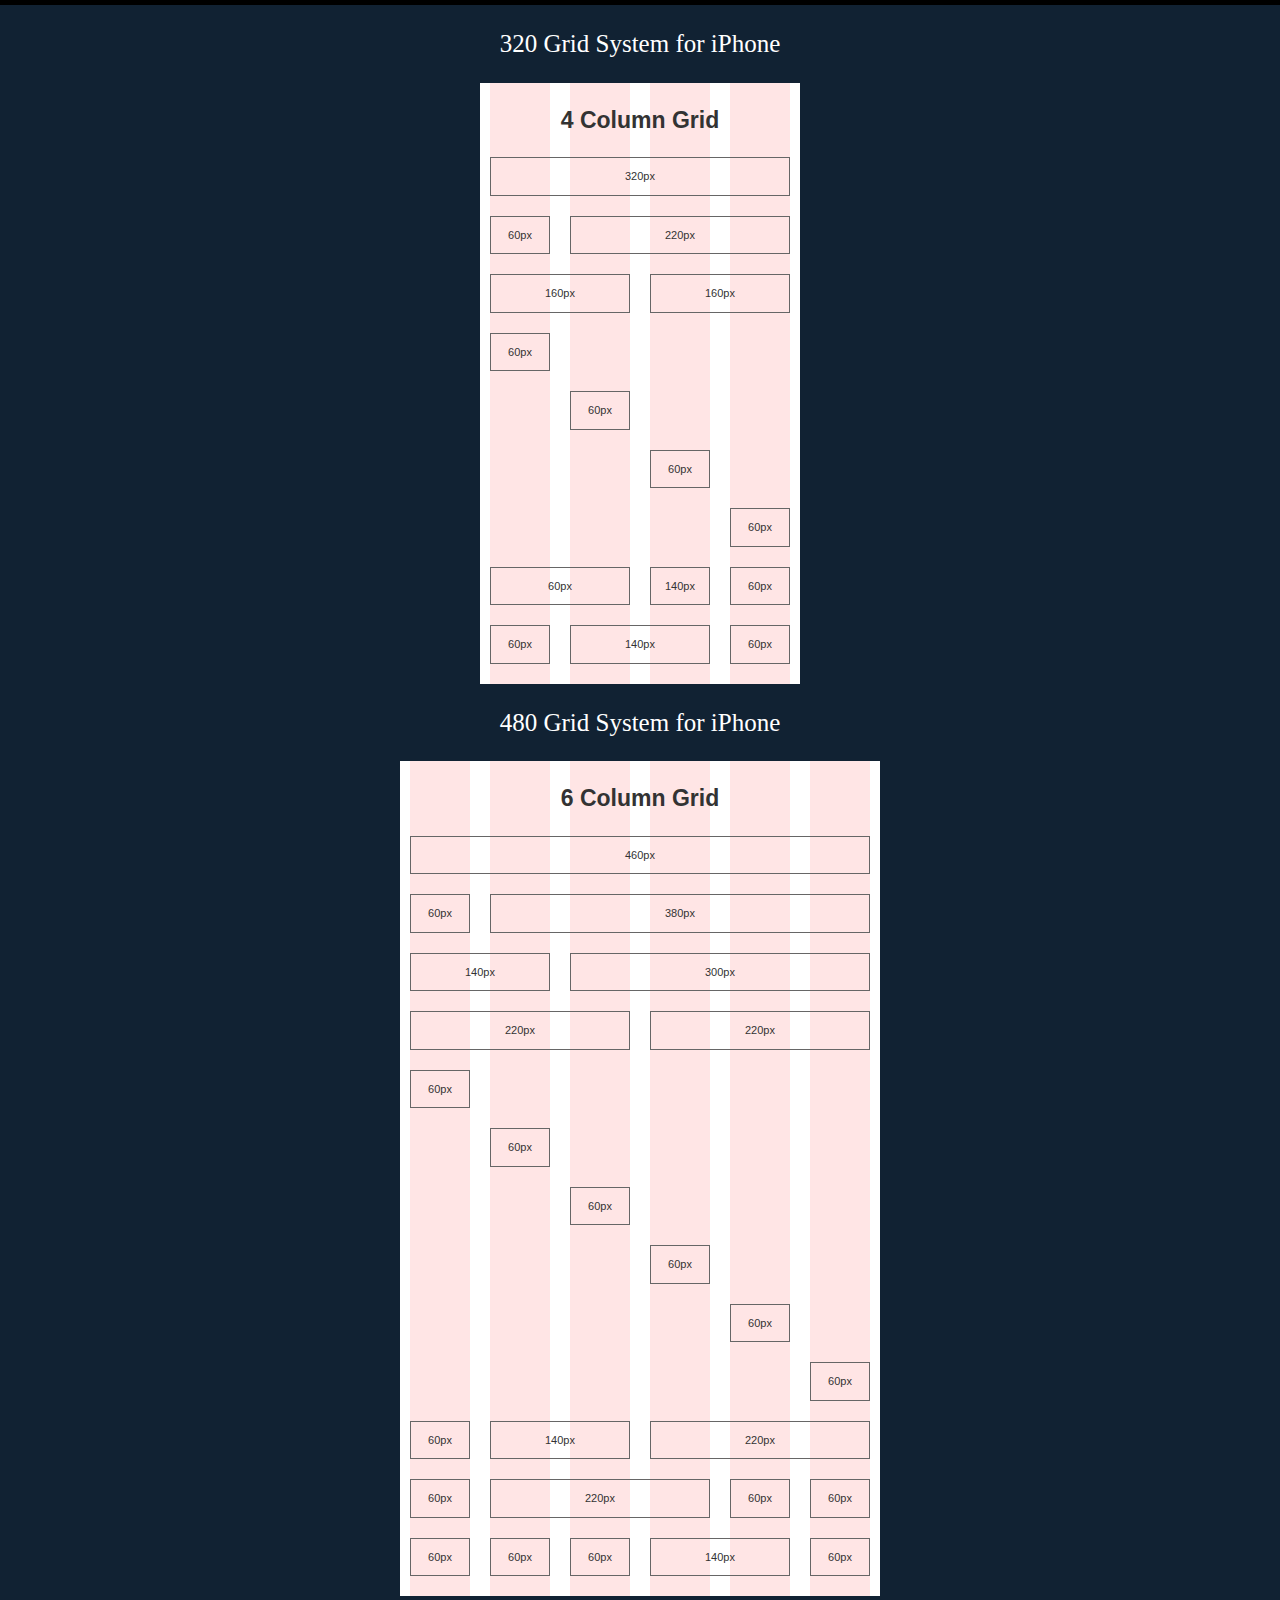
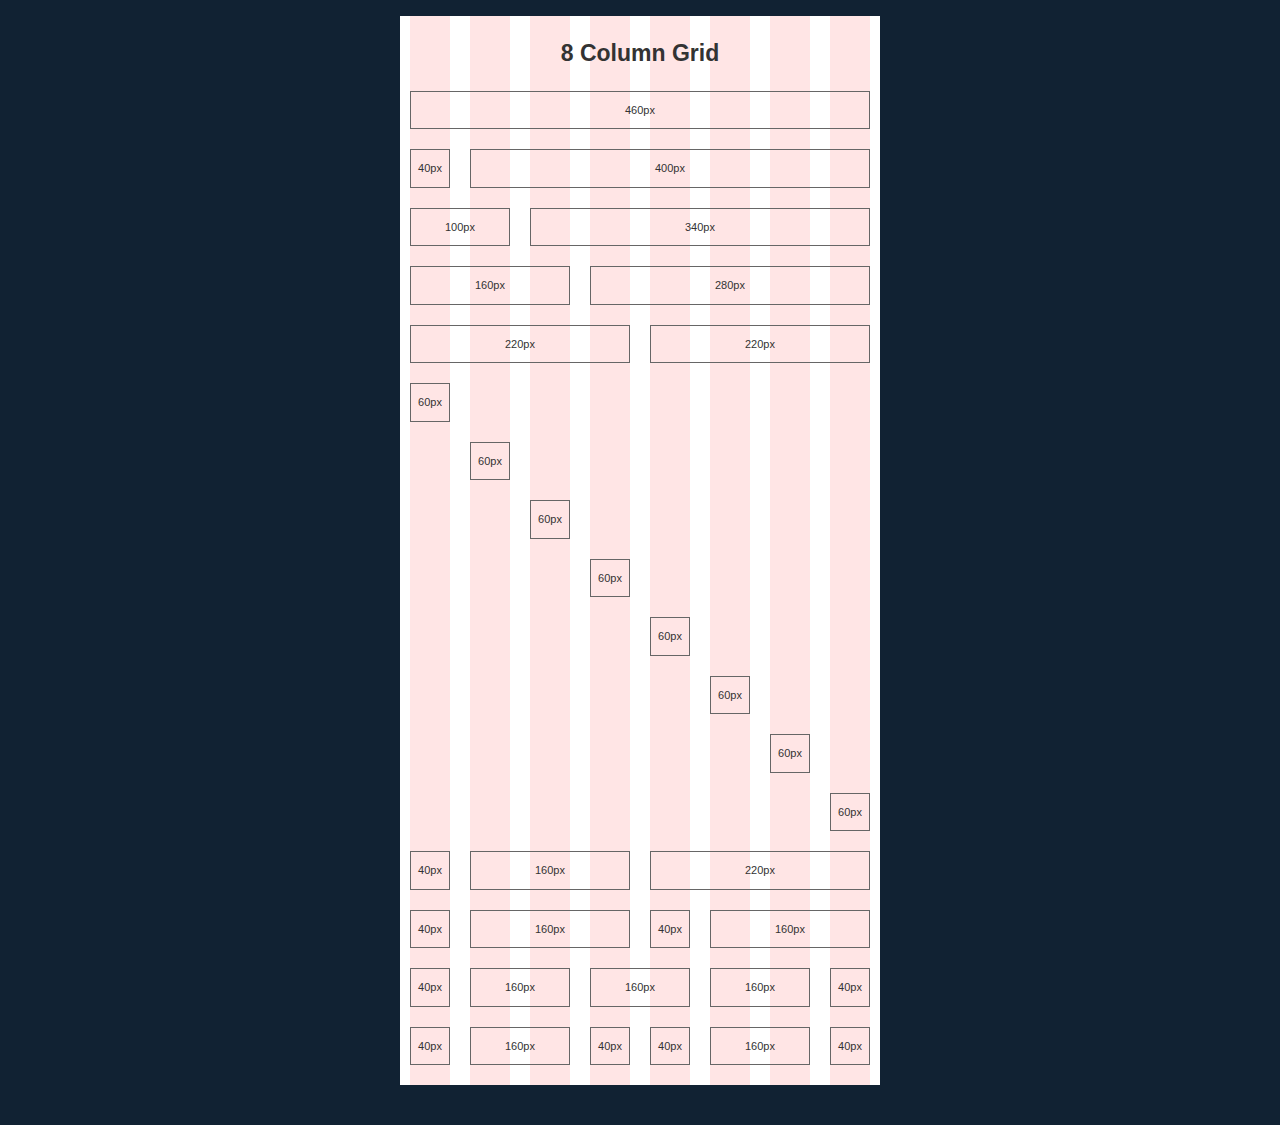
<file: demo.html>
<!DOCTYPE html PUBLIC "-//W3C//DTD XHTML 1.0 Strict//EN" "http://www.w3.org/TR/xhtml1/DTD/xhtml1-strict.dtd">
<html xmlns="http://www.w3.org/1999/xhtml" xml:lang="en" lang="en">
<head>
<meta http-equiv="content-type" content="text/html; charset=utf-8" />
<title>320/480 Grid System for iPhone &mdash; Demo</title>
<link rel="stylesheet" type="text/css" media="all" href="css/reset.css" />
<link rel="stylesheet" type="text/css" media="all" href="css/text.css" />
<link rel="stylesheet" type="text/css" media="all" href="css/320.css" />
<link rel="stylesheet" type="text/css" media="all" href="css/480.css" />
<style type="text/css" media="all">

body
{
	background: #123;
	border-top: 5px solid #000;
	color: #333;
	font-size: 11px;
	padding: 20px 0 40px;
}

a
{
	color: #fff;
	text-decoration: none;
}

a:hover
{
	text-decoration: underline;
}

h1
{
	font-family: Georgia, serif;
	font-weight: normal;
	text-align: center;
}

h2
{
	padding: 20px 0 0;
	text-align: center;
}

p
{
	border: 1px solid #666;
	overflow: hidden;
	padding: 10px 0;
	text-align: center;
}

.container_4,
.container_6
{
	background: #fff url(img/12_col.gif) repeat-y;
	margin-bottom: 20px;
}

.container_8
{
	background: #fff url(img/16_col.gif) repeat-y;
}

</style>
</head>
<body>
<h1>
	<a href="http://homepage.mac.com/digdog/iphone.gs/">320 Grid System for iPhone</a>
</h1>
<div class="container_4">
	<h2>
		4 Column Grid
	</h2>
	<div class="grid_4">
		<p>
			320px
		</p>
	</div>
	<!-- end .grid_4 -->
	<div class="clear">&nbsp;</div>
	<div class="grid_1">
		<p>
			60px
		</p>
	</div>
	<!-- end .grid_1 -->
	<div class="grid_3">
		<p>
			220px
		</p>
	</div>
	<!-- end .grid_3 -->
	<div class="clear">&nbsp;</div>
	<div class="grid_2">
		<p>
			160px
		</p>
	</div>
	<!-- end .grid_2 -->
	<div class="grid_2">
		<p>
			160px
		</p>
	</div>
	<!-- end .grid_2 -->
	<div class="clear">&nbsp;</div>
	<div class="grid_1 suffix_3">
		<p>
			60px
		</p>
	</div>
	<!-- end .grid_1.suffix_3 -->
	<div class="clear">&nbsp;</div>
	<div class="grid_1 prefix_1 suffix_2">
		<p>
			60px
		</p>
	</div>
	<!-- end .grid_1.prefix_1.suffix_2 -->
	<div class="clear">&nbsp;</div>
	<div class="grid_1 prefix_2 suffix_1">
		<p>
			60px
		</p>
	</div>
	<!-- end .grid_1.prefix_2.suffix_1 -->
	<div class="clear">&nbsp;</div>
	<div class="grid_1 prefix_3">
		<p>
			60px
		</p>
	</div>
	<!-- end .grid_1.prefix_3 -->
	<div class="clear">&nbsp;</div>
	<div class="grid_4">
		<div class="grid_2 alpha">
			<p>
				60px
			</p>
		</div>
		<!-- end .grid_2.alpha -->
		<div class="grid_1">
			<p>
				140px
			</p>
		</div>
		<!-- end .grid_1 -->
		<div class="grid_1 omega">
			<p>
				60px
			</p>
		</div>
		<!-- end .grid_1.omega -->
		<div class="clear">&nbsp;</div>
		<div class="grid_1 alpha">
			<p>
				60px
			</p>
		</div>
		<!-- end .grid_1.alpha -->
		<div class="grid_2">
			<p>
				140px
			</p>
		</div>
		<!-- end .grid_2 -->
		<div class="grid_1 omega">
			<p>
				60px
			</p>
		</div>
		<!-- end .grid_1.omega -->
		<div class="clear">&nbsp;</div>
	</div>
	<!-- end .grid_4 -->
	<div class="clear">&nbsp;</div>
</div>
<!-- end .container_4 -->
<h1>
	<a href="http://homepage.mac.com/digdog/iphone.gs/">480 Grid System for iPhone</a>
</h1>
<div class="container_6">
	<h2>
		6 Column Grid
	</h2>
	<div class="grid_6">
		<p>
			460px
		</p>
	</div>
	<!-- end .grid_6 -->
	<div class="clear">&nbsp;</div>	
	<div class="grid_1">
		<p>
			60px
		</p>
	</div>
	<!-- end .grid_1 -->
	<div class="grid_5">
		<p>
			380px
		</p>
	</div>
	<!-- end .grid_5 -->
	<div class="clear">&nbsp;</div>	
	<div class="grid_2">
		<p>
			140px
		</p>
	</div>
	<!-- end .grid_2 -->
	<div class="grid_4">
		<p>
			300px
		</p>
	</div>
	<!-- end .grid_4 -->
	<div class="clear">&nbsp;</div>	
	<div class="grid_3">
		<p>
			220px
		</p>
	</div>
	<!-- end .grid_3 -->
	<div class="grid_3">
		<p>
			220px
		</p>
	</div>
	<!-- end .grid_3 -->
	<div class="clear">&nbsp;</div>
	<div class="grid_1 suffix_5">
		<p>
			60px
		</p>
	</div>
	<!-- end .grid_1.suffix_5 -->
	<div class="clear">&nbsp;</div>
	<div class="grid_1 prefix_1 suffix_4">
		<p>
			60px
		</p>
	</div>
	<!-- end .grid_1.prefix_1.suffix_4 -->
	<div class="clear">&nbsp;</div>
	<div class="grid_1 prefix_2 suffix_3">
		<p>
			60px
		</p>
	</div>
	<!-- end .grid_1.prefix_2.suffix_3 -->
	<div class="clear">&nbsp;</div>
	<div class="grid_1 prefix_3 suffix_2">
		<p>
			60px
		</p>
	</div>
	<!-- end .grid_1.prefix_3.suffix_2 -->
	<div class="clear">&nbsp;</div>
	<div class="grid_1 prefix_4 suffix_1">
		<p>
			60px
		</p>
	</div>
	<!-- end .grid_1.prefix_4.suffix_1 -->
	<div class="clear">&nbsp;</div>
	<div class="grid_1 prefix_5">
		<p>
			60px
		</p>
	</div>
	<!-- end .grid_1.prefix_5 -->
	<div class="clear">&nbsp;</div>
	<div class="grid_6">
		<div class="grid_1 alpha">
			<p>
				60px
			</p>
		</div>
		<!-- end .grid_1.alpha -->
		<div class="grid_2">
			<p>
				140px
			</p>
		</div>
		<!-- end .grid_2 -->
		<div class="grid_3 omega">
			<p>
				220px
			</p>
		</div>
		<!-- end .grid_3.alpha -->
    </div>
	<!-- end .grid_6 -->    	
	<div class="clear">&nbsp;</div>
	<div class="grid_6">
		<div class="grid_1 alpha">
			<p>
				60px
			</p>
		</div>
		<!-- end .grid_1.alpha -->
 		<div class="grid_3">
			<p>
				220px
			</p>
		</div>
		<!-- end .grid_3 -->
		<div class="grid_1">
			<p>
				60px
			</p>
		</div>
		<!-- end .grid_1 -->
		<div class="grid_1 omega">
			<p>
				60px
			</p>
		</div>
		<!-- end .grid_1.omega -->
    </div>
	<!-- end .grid_6 -->
	<div class="clear">&nbsp;</div>
	<div class="grid_6">
		<div class="grid_1 alpha">
			<p>
				60px
			</p>
		</div>
		<!-- end .grid_1.alpha -->
		<div class="grid_1">
			<p>
				60px
			</p>
		</div>
		<!-- end .grid_1 -->
		<div class="grid_1">
			<p>
				60px
			</p>
		</div>
		<!-- end .grid_1 -->
 		<div class="grid_2">
			<p>
				140px
			</p>
		</div>
		<!-- end .grid_2 -->
		<div class="grid_1 omega">
			<p>
				60px
			</p>
		</div>
		<!-- end .grid_1.omega -->
    </div>
	<!-- end .grid_6 -->    	
	<div class="clear">&nbsp;</div>	
</div>
<!-- end .container_6 -->
<div class="container_8">
	<h2>
		8 Column Grid
	</h2>
	<div class="grid_8">
		<p>
			460px
		</p>
	</div>
	<!-- end .grid_8 -->
	<div class="clear">&nbsp;</div>
	<div class="grid_1">
		<p>
			40px
		</p>
	</div>
	<!-- end .grid_1 -->
	<div class="grid_7">
		<p>
			400px
		</p>
	</div>
	<!-- end .grid_7 -->
	<div class="clear">&nbsp;</div>
	<div class="grid_2">
		<p>
			100px
		</p>
	</div>
	<!-- end .grid_2 -->
	<div class="grid_6">
		<p>
			340px
		</p>
	</div>
	<!-- end .grid_6 -->
	<div class="clear">&nbsp;</div>
	<div class="grid_3">
		<p>
			160px
		</p>
	</div>
	<!-- end .grid_3 -->
	<div class="grid_5">
		<p>
			280px
		</p>
	</div>
	<!-- end .grid_5 -->
	<div class="clear">&nbsp;</div>
	<div class="grid_4">
		<p>
			220px
		</p>
	</div>
	<!-- end .grid_4 -->
	<div class="grid_4">
		<p>
			220px
		</p>
	</div>
	<!-- end .grid_4 -->
	<div class="clear">&nbsp;</div>
	<div class="grid_1 suffix_7">
		<p>
			60px
		</p>
	</div>
	<!-- end .grid_1.suffix_7 -->
	<div class="clear">&nbsp;</div>
	<div class="grid_1 prefix_1 suffix_6">
		<p>
			60px
		</p>
	</div>
	<!-- end .grid_1.prefix_1.suffix_6 -->
	<div class="clear">&nbsp;</div>
	<div class="grid_1 prefix_2 suffix_5">
		<p>
			60px
		</p>
	</div>
	<!-- end .grid_1.prefix_2.suffix_5 -->
	<div class="clear">&nbsp;</div>
	<div class="grid_1 prefix_3 suffix_4">
		<p>
			60px
		</p>
	</div>
	<!-- end .grid_1.prefix_3.suffix_4 -->
	<div class="clear">&nbsp;</div>
	<div class="grid_1 prefix_4 suffix_3">
		<p>
			60px
		</p>
	</div>
	<!-- end .grid_1.prefix_4.suffix_3 -->
	<div class="clear">&nbsp;</div>
	<div class="grid_1 prefix_5 suffix_2">
		<p>
			60px
		</p>
	</div>
	<!-- end .grid_1.prefix_5.suffix_2 -->
	<div class="clear">&nbsp;</div>
	<div class="grid_1 prefix_6 suffix_1">
		<p>
			60px
		</p>
	</div>
	<!-- end .grid_1.prefix_6.suffix_1 -->
	<div class="clear">&nbsp;</div>
	<div class="grid_1 prefix_7">
		<p>
			60px
		</p>
	</div>
	<!-- end .grid_1.prefix_7 -->
	<div class="clear">&nbsp;</div>
	<div class="grid_8">
		<div class="grid_1 alpha">
			<p>
				40px
			</p>
		</div>
		<!-- end .grid_1.alpha -->
		<div class="grid_3">
			<p>
				160px
			</p>
		</div>
		<!-- end .grid_3 -->
		<div class="grid_4 omega">
			<p>
				220px
			</p>
		</div>
		<!-- end .grid_4.omega -->
	</div>
	<!-- end .grid_8 -->
	<div class="clear">&nbsp;</div>
	<div class="grid_8">
		<div class="grid_1 alpha">
			<p>
				40px
			</p>
		</div>
		<!-- end .grid_1.alpha -->
		<div class="grid_3">
			<p>
				160px
			</p>
		</div>
		<!-- end .grid_3 -->
		<div class="grid_1">
			<p>
				40px
			</p>
		</div>
		<!-- end .grid_1 -->
		<div class="grid_3 omega">
			<p>
				160px
			</p>
		</div>
		<!-- end .grid_3.omega -->
	</div>
	<!-- end .grid_8 -->
	<div class="clear">&nbsp;</div>
	<div class="grid_8">
		<div class="grid_1 alpha">
			<p>
				40px
			</p>
		</div>
		<!-- end .grid_1.alpha -->
		<div class="grid_2">
			<p>
				160px
			</p>
		</div>
		<!-- end .grid_2 -->
		<div class="grid_2">
			<p>
				160px
			</p>
		</div>
		<!-- end .grid_2 -->
		<div class="grid_2">
			<p>
				160px
			</p>
		</div>
		<!-- end .grid_2 -->
		<div class="grid_1 omega">
			<p>
				40px
			</p>
		</div>
		<!-- end .grid_1.omega -->
	</div>
	<!-- end .grid_8 -->
	<div class="clear">&nbsp;</div>
	<div class="grid_8">
		<div class="grid_1 alpha">
			<p>
				40px
			</p>
		</div>
		<!-- end .grid_1.alpha -->
		<div class="grid_2">
			<p>
				160px
			</p>
		</div>
		<!-- end .grid_2 -->
		<div class="grid_1">
			<p>
				40px
			</p>
		</div>
		<!-- end .grid_1 -->
		<div class="grid_1">
			<p>
				40px
			</p>
		</div>
		<!-- end .grid_1 -->
		<div class="grid_2">
			<p>
				160px
			</p>
		</div>
		<!-- end .grid_2 -->
		<div class="grid_1 omega">
			<p>
				40px
			</p>
		</div>
		<!-- end .grid_1.omega -->
	</div>
	<!-- end .grid_8 -->
	<div class="clear">&nbsp;</div>	
</div>
<!-- end .container_8 -->
</body>
</html>
</file>
<file: css/text.css>
body{font:13px/1.5 Helvetica,Arial,'Liberation Sans',FreeSans,sans-serif}a:focus{outline:1px dotted invert}hr{border:0 #ccc solid;border-top-width:1px;clear:both;height:0}h1{font-size:25px}h2{font-size:23px}h3{font-size:21px}h4{font-size:19px}h5{font-size:17px}h6{font-size:15px}ol{list-style:decimal}ul{list-style:square}li{margin-left:30px}p,dl,hr,h1,h2,h3,h4,h5,h6,ol,ul,pre,table,address,fieldset{margin-bottom:20px}
</file>
<file: css/320.css>
.container_4{margin-left:auto;margin-right:auto;width:320px}.grid_1,.grid_2,.grid_3,.grid_4{display:inline;float:left;margin-left:10px;margin-right:10px}.alpha{margin-left:0}.omega{margin-right:0}.container_4 .grid_1{width:60px}.container_4 .grid_2{width:140px}.container_4 .grid_3{width:220px}.container_4 .grid_4{width:300px}.container_4 .prefix_1{padding-left:80px}.container_4 .prefix_2{padding-left:160px}.container_4 .prefix_3{padding-left:240px}.container_4 .suffix_1{padding-right:80px}.container_4 .suffix_2{padding-right:160px}.container_4 .suffix_3{padding-right:240px}.clear{clear:both;display:block;overflow:hidden;visibility:hidden;width:0;height:0}.clearfix:after{clear:both;content:'.';display:block;font-size:0;line-height:0;visibility:hidden;width:0;height:0}.clearfix{display:inline-block}* html .clearfix{height:1%}.clearfix{display:block}
</file>
<file: css/480.css>
.container_6,.container_8{margin-left:auto;margin-right:auto;width:480px}.grid_1,.grid_2,.grid_3,.grid_4,.grid_5,.grid_6,.grid_7,.grid_8{display:inline;float:left;margin-left:10px;margin-right:10px}.container_6 .grid_3,.container_8 .grid_4{width:220px}.container_6 .grid_6,.container_8 .grid_8{width:460px}.alpha{margin-left:0}.omega{margin-right:0}.container_6 .grid_1{width:60px}.container_6 .grid_2{width:140px}.container_6 .grid_4{width:300px}.container_6 .grid_5{width:380px}.container_8 .grid_1{width:40px}.container_8 .grid_2{width:100px}.container_8 .grid_3{width:160px}.container_8 .grid_5{width:280px}.container_8 .grid_6{width:340px}.container_8 .grid_7{width:400px}.container_6 .prefix_3,.container_8 .prefix_4{padding-left:240px}.container_6 .prefix_6,.container_8 .prefix_8{padding-left:480px}.container_6 .prefix_1{padding-left:80px}.container_6 .prefix_2{padding-left:160px}.container_6 .prefix_4{padding-left:320px}.container_6 .prefix_5{padding-left:400px}.container_8 .prefix_1{padding-left:60px}.container_8 .prefix_2{padding-left:120px}.container_8 .prefix_3{padding-left:180px}.container_8 .prefix_5{padding-left:300px}.container_8 .prefix_6{padding-left:360px}.container_8 .prefix_7{padding-left:420px}.container_6 .suffix_3,.container_8 .suffix_4{padding-right:240px}.container_6 .suffix_1{padding-right:80px}.container_6 .suffix_2{padding-right:160px}.container_6 .suffix_4{padding-right:320px}.container_6 .suffix_5{padding-right:400px}.container_8 .suffix_1{padding-right:60px}.container_8 .suffix_2{padding-right:120px}.container_8 .suffix_3{padding-right:180px}.container_8 .suffix_5{padding-right:300px}.container_8 .suffix_6{padding-right:360px}.container_8 .suffix_7{padding-right:420px}.clear{clear:both;display:block;overflow:hidden;visibility:hidden;width:0;height:0}.clearfix:after{clear:both;content:' ';display:block;font-size:0;line-height:0;visibility:hidden;width:0;height:0}.clearfix{display:inline-block}* html .clearfix{height:1%}.clearfix{display:block}
</file>
